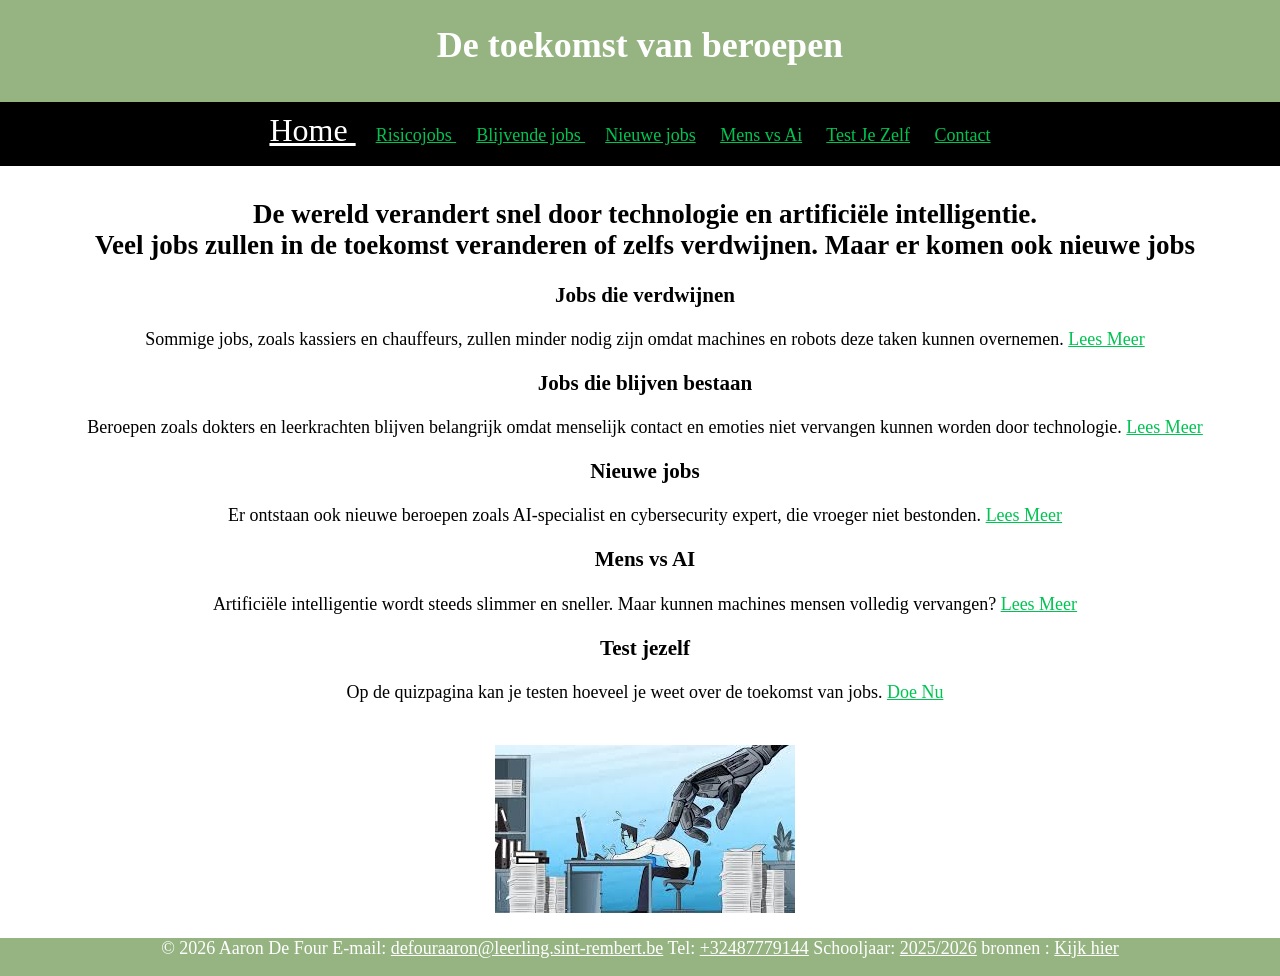
<file: index.html>
<!DOCTYPE html>
<html lang="en">
<head>
    <meta charset="UTF-8">
    <meta name="viewport" content="width=device-width, initial-scale=1.0">
<meta name="keywords" content="home,risicojobs,blijvendejobs,nieuwejobsn,tjz,mvai,bronnen">    <meta name="author" content="Aaron De Four">
    <meta name="description" content="De beroepend die verdwijwen en erbij komen door Ai">
 
    <title>Home</title>
    <link rel="stylesheet" href="style/style.css">
</head>
<body>
    <div class="container">
   <header> <h1>De toekomst van beroepen</h1></header>
        
 
       <nav class="NAV">
        <a class="active" href="index.html">Home </a>
        <a href="risicojobs.html">Risicojobs </a>        
        <a href="blijvendejobs.html">Blijvende jobs </a>
        <a href="nieuwejobs.html">Nieuwe jobs</a>
         <a href="mvai.html">Mens vs Ai</a> 
        <a href="tjz.html">Test Je Zelf</a>
         <a href="contact.html">Contact</a>

 
    </nav>
  
    <main>  
       <h2> De wereld verandert snel door technologie en artificiële intelligentie. <br>
        Veel jobs zullen in de toekomst veranderen of zelfs verdwijnen. Maar er komen ook nieuwe jobs </h2>
       
        <h3>Jobs die verdwijnen</h3>
Sommige jobs, zoals kassiers en chauffeurs, zullen minder nodig zijn omdat machines en robots deze taken kunnen overnemen.
<a href="risicojobs.html">Lees Meer</a>
    <br>

    <h3>Jobs die blijven bestaan</h3>
        Beroepen zoals dokters en leerkrachten blijven belangrijk omdat menselijk contact en emoties niet vervangen kunnen worden door technologie.
   <a href="blijvendejobs.html">Lees Meer</a> 
 <br>

   <h3>Nieuwe jobs</h3>
        Er ontstaan ook nieuwe beroepen zoals AI-specialist en cybersecurity expert, die vroeger niet bestonden.
    <a href="nieuwejobs.html">Lees Meer</a> 
    <br>

     <h3>Mens vs AI</h3>
                Artificiële intelligentie wordt steeds slimmer en sneller. Maar kunnen machines mensen volledig vervangen? 
    <a href="mvai.html">Lees Meer</a> 
    <br>
 
       <h3>Test jezelf</h3>
Op de quizpagina kan je testen hoeveel je weet over de toekomst van jobs.
    <a href="tjz.html">Doe Nu</a> 
    <br>
    <br>
    <br>
    <img src="Foto's/Tkmstjbs.jpg" alt="Tkmstjbs">
</main>
  
 <footer > 
       &copy; 2026 Aaron De Four 

    E-mail: <p>defouraaron@leerling.sint-rembert.be</p>
    Tel: <p>+32487779144</p>
    Schooljaar: <p>2025/2026</p>
    
    bronnen : <a id="bronnen" href="bronnen.html">Kijk hier</a>  
   
</footer>
</div>
</body>
</html>
</file>
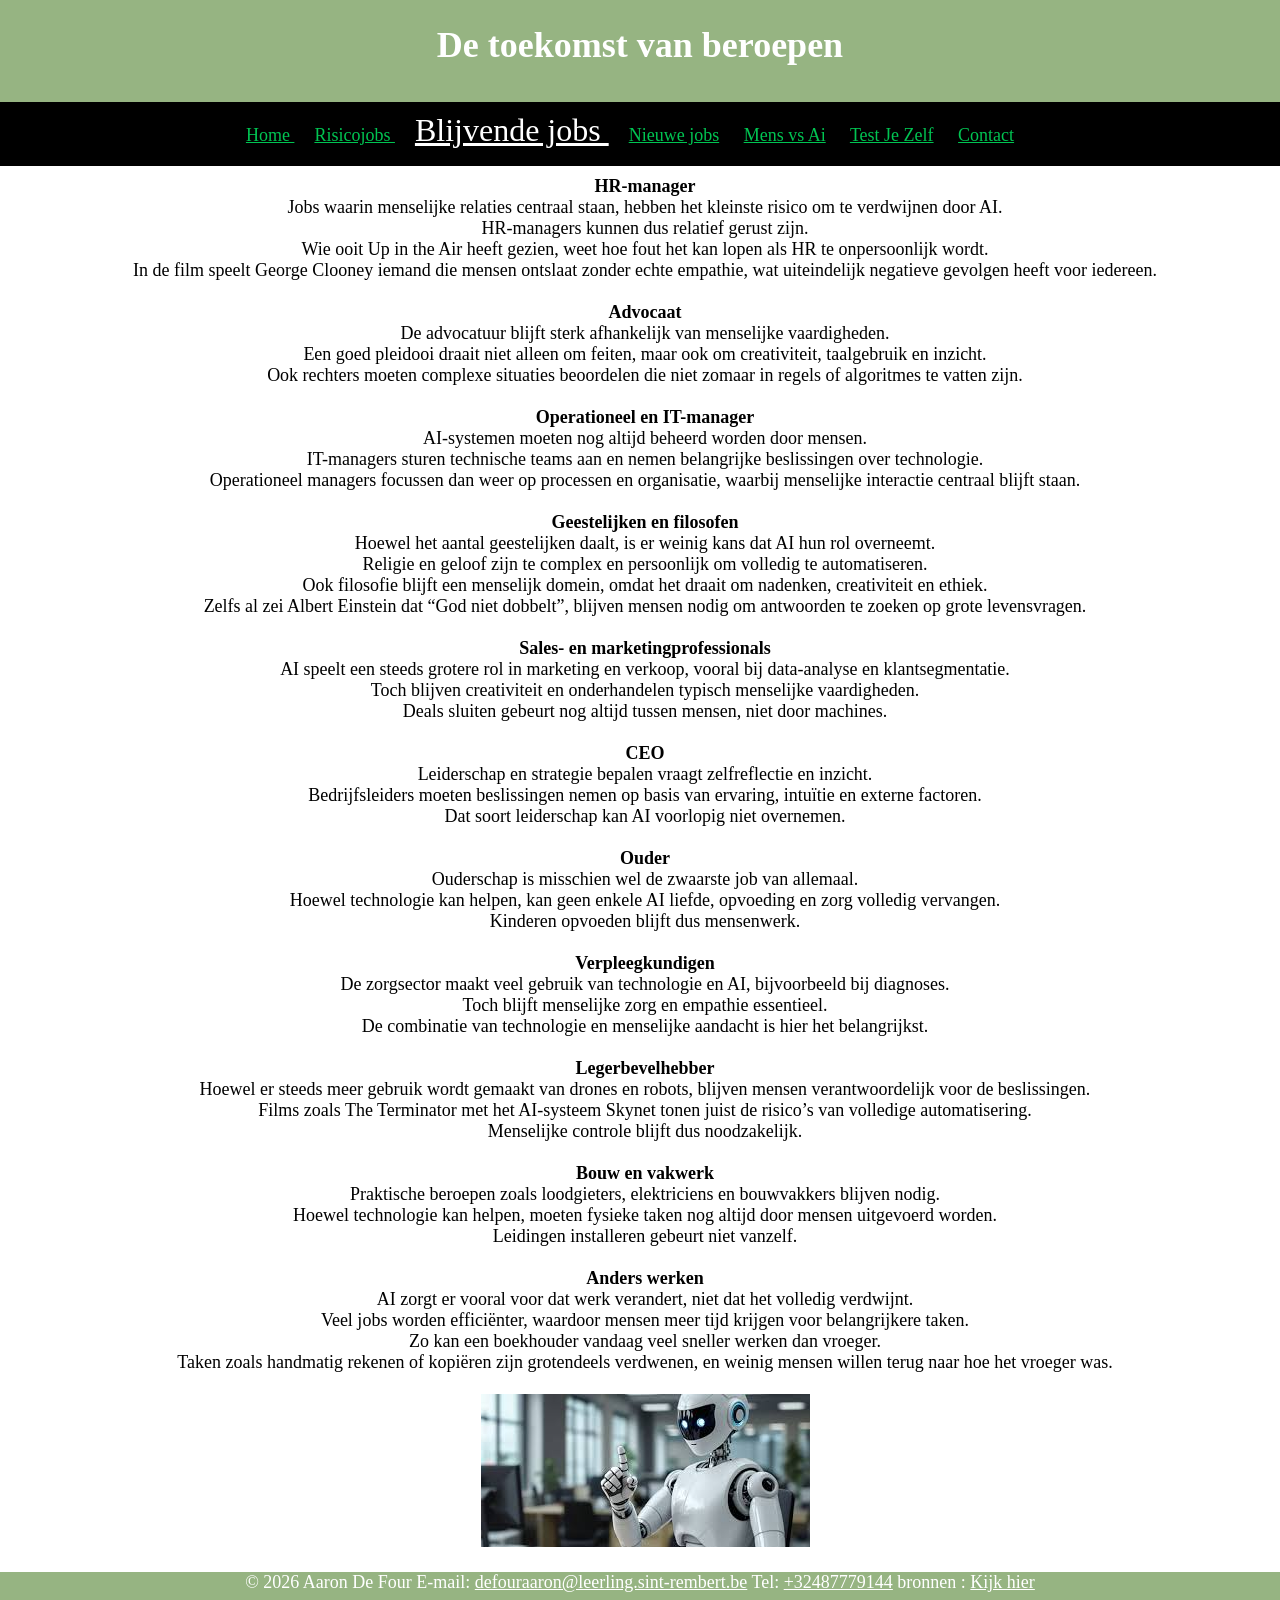
<file: blijvendejobs.html>
<!DOCTYPE html>
<html lang="en">
<head>
    <meta charset="UTF-8">
    <meta name="viewport" content="width=device-width, initial-scale=1.0">
<meta name="keywords" content="home,risicojobs,blijvendejobs,nieuwejobsn,tjz,mvai,bronnen">
    <meta name="author" content="Aaron De Four">
    <meta name="description" content="De beroepend die verdwijwen en erbij komen door Ai">
    <title>Blijvende jobs</title>
    <link rel="stylesheet" href="style/style.css">
</head>
<body>
    <div class="container">
   <header> <h1>De toekomst van beroepen</h1></header>
        
 
        <nav class="NAV">
        <a href="index.html">Home </a>
        <a href="risicojobs.html">Risicojobs </a>        
        <a class="active" href="blijvendejobs.html">Blijvende jobs </a>
        <a href="nieuwejobs.html">Nieuwe jobs</a>
        <a href="mvai.html">Mens vs Ai</a> 
        <a href="tjz.html">Test Je Zelf</a>
         <a href="contact.html">Contact</a>


    </nav>
    
    <main>  
      <b>HR-manager</b><br>
Jobs waarin menselijke relaties centraal staan, hebben het kleinste risico om te verdwijnen door AI.<br>
HR-managers kunnen dus relatief gerust zijn.<br>
Wie ooit Up in the Air heeft gezien, weet hoe fout het kan lopen als HR te onpersoonlijk wordt.<br>
In de film speelt George Clooney iemand die mensen ontslaat zonder echte empathie, wat uiteindelijk negatieve gevolgen heeft voor iedereen.<br><br>

<b>Advocaat</b><br>
De advocatuur blijft sterk afhankelijk van menselijke vaardigheden.<br>
Een goed pleidooi draait niet alleen om feiten, maar ook om creativiteit, taalgebruik en inzicht.<br>
Ook rechters moeten complexe situaties beoordelen die niet zomaar in regels of algoritmes te vatten zijn.<br><br>

<b>Operationeel en IT-manager</b><br>
AI-systemen moeten nog altijd beheerd worden door mensen.<br>
IT-managers sturen technische teams aan en nemen belangrijke beslissingen over technologie.<br>
Operationeel managers focussen dan weer op processen en organisatie, waarbij menselijke interactie centraal blijft staan.<br><br>

<b>Geestelijken en filosofen</b><br>
Hoewel het aantal geestelijken daalt, is er weinig kans dat AI hun rol overneemt.<br>
Religie en geloof zijn te complex en persoonlijk om volledig te automatiseren.<br>
Ook filosofie blijft een menselijk domein, omdat het draait om nadenken, creativiteit en ethiek.<br>
Zelfs al zei Albert Einstein dat “God niet dobbelt”, blijven mensen nodig om antwoorden te zoeken op grote levensvragen.<br><br>

<b>Sales- en marketingprofessionals</b><br>
AI speelt een steeds grotere rol in marketing en verkoop, vooral bij data-analyse en klantsegmentatie.<br>
Toch blijven creativiteit en onderhandelen typisch menselijke vaardigheden.<br>
Deals sluiten gebeurt nog altijd tussen mensen, niet door machines.<br><br>

<b>CEO</b><br>
Leiderschap en strategie bepalen vraagt zelfreflectie en inzicht.<br>
Bedrijfsleiders moeten beslissingen nemen op basis van ervaring, intuïtie en externe factoren.<br>
Dat soort leiderschap kan AI voorlopig niet overnemen.<br><br>

<b>Ouder</b><br>
Ouderschap is misschien wel de zwaarste job van allemaal.<br>
Hoewel technologie kan helpen, kan geen enkele AI liefde, opvoeding en zorg volledig vervangen.<br>
Kinderen opvoeden blijft dus mensenwerk.<br><br>

<b>Verpleegkundigen</b><br>
De zorgsector maakt veel gebruik van technologie en AI, bijvoorbeeld bij diagnoses.<br>
Toch blijft menselijke zorg en empathie essentieel.<br>
De combinatie van technologie en menselijke aandacht is hier het belangrijkst.<br><br>

<b>Legerbevelhebber</b><br>
Hoewel er steeds meer gebruik wordt gemaakt van drones en robots, blijven mensen verantwoordelijk voor de beslissingen.<br>
Films zoals The Terminator met het AI-systeem Skynet tonen juist de risico’s van volledige automatisering.<br>
Menselijke controle blijft dus noodzakelijk.<br><br>

<b>Bouw en vakwerk</b><br>
Praktische beroepen zoals loodgieters, elektriciens en bouwvakkers blijven nodig.<br>
Hoewel technologie kan helpen, moeten fysieke taken nog altijd door mensen uitgevoerd worden.<br>
Leidingen installeren gebeurt niet vanzelf.<br><br>

<b>Anders werken</b><br>
AI zorgt er vooral voor dat werk verandert, niet dat het volledig verdwijnt.<br>
Veel jobs worden efficiënter, waardoor mensen meer tijd krijgen voor belangrijkere taken.<br>
Zo kan een boekhouder vandaag veel sneller werken dan vroeger.<br>
Taken zoals handmatig rekenen of kopiëren zijn grotendeels verdwenen, en weinig mensen willen terug naar hoe het vroeger was.<br><br>

<img src="Foto's/blijvendejobs.jpg" alt="blijvendejobs">
    </main>
 <footer > 
       &copy; 2026 Aaron De Four 

    E-mail: <p>defouraaron@leerling.sint-rembert.be</p>
    Tel: <p>+32487779144</p>
    bronnen : <a id="bronnen" href="bronnen.html">Kijk hier</a>  
   
</footer>
    </div>
</body>
</html>
</file>
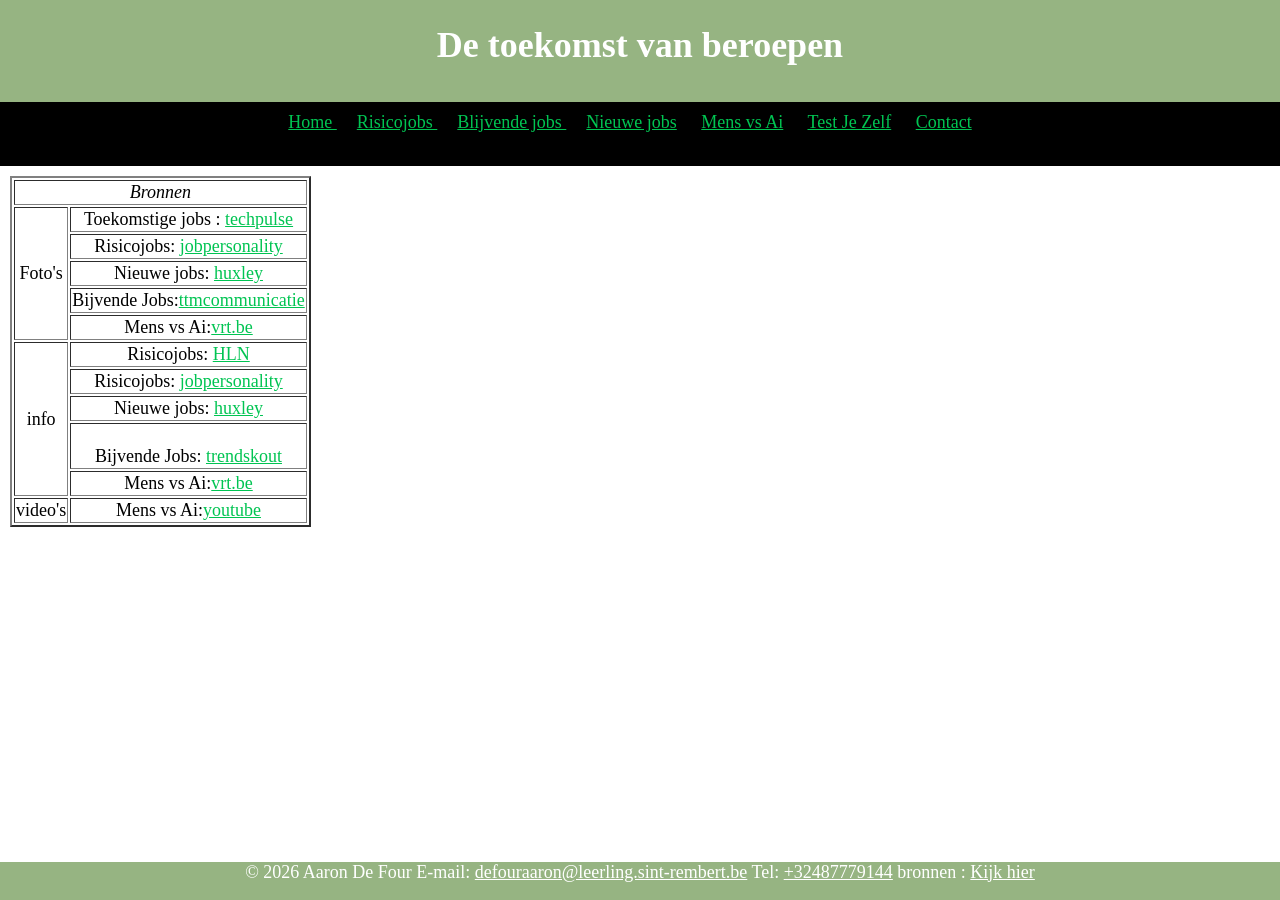
<file: bronnen.html>
<!DOCTYPE html>
<html lang="en">
<head>
     <meta charset="UTF-8">
    <meta name="viewport" content="width=device-width, initial-scale=1.0">
<meta name="keywords" content="home,risicojobs,blijvendejobs,nieuwejobsn,tjz,mvai,bronnen">    <meta name="author" content="Aaron De Four">
    <meta name="description" content="De beroepend die verdwijwen en erbij komen door Ai">
    <title>Bronnen</title>
     <link rel="stylesheet" href="style/style.css">
</head>
<body>
    <div class="container">
   <header> <h1>De toekomst van beroepen</h1></header>
        
 
    <nav class="NAV">
       <a href="index.html">Home </a>
        <a href="risicojobs.html">Risicojobs </a>
        
        <a href="blijvendejobs.html">Blijvende jobs </a>
        <a href="nieuwejobs.html">Nieuwe jobs</a>
            <a href="mvai.html">Mens vs Ai</a> 
      <a href="tjz.html">Test Je Zelf</a>
         <a href="contact.html">Contact</a>


    </nav>
    
    <main>     
     
    
    <table border="2"> 
            <tr><td colspan="2"><i>Bronnen</i></td>
                  </tr>
                <tr><td rowspan="5"> Foto's </td><td> Toekomstige jobs : <a href=" https://techpulse.be/business/475508/gaat-ai-mijn-job-overnemen-de-toekomst-van-werk-en-de-vaardigheidskloof/">techpulse</a></td>
                </tr>
                <tr>
                    <td>Risicojobs: <a href="https://www.jobpersonality.com/robotisering-van-beroepen">jobpersonality</a></td>                  
                </tr>
                <tr>
                    <td> Nieuwe jobs: <a href="https://www.huxley.com/nl-be/kennis/industry-insights/5-nieuwe-banen-gecreeerd-dankzij-ai/">huxley</a></td>
                </tr>
                <tr>
                    <td>   Bijvende Jobs:<a href="https://www.ttmcommunicatie.nl/nieuws/banen-die-ai-niet-gaat-overnemen/">ttmcommunicatie</a>
                    
</td><tr>
                    <td>   Mens vs Ai:<a href="https://www.vrt.be/vrtnws/nl/2024/04/16/ai-verslaat-mensen-in-basistaken/">vrt.be</a>
</td>
                </tr>
                  </tr>
                <tr><td rowspan="5"> info   </td><td>  Risicojobs: <a href="https://www.hln.be/tech/deze-veertig-beroepen-worden-bedreigd-door-ai-revolutie-volgens-microsoft~abc9f526/?referrer=https%3A%2F%2Fwww.google.com%2F">HLN</a></td>
                </tr>
                <tr>
                    <td>Risicojobs: <a href="https://www.jobpersonality.com/robotisering-van-beroepen">jobpersonality</a></td>                  
                </tr>
                <tr>
                    <td>      Nieuwe jobs: <a href="https://www.huxley.com/nl-be/kennis/industry-insights/5-nieuwe-banen-gecreeerd-dankzij-ai/">huxley</a></td>

                <tr>
                    <td>       <br> Bijvende Jobs: <a href="https://trendskout.com/nl/general/neemt-ai-onze-jobs-over/">trendskout</a>

</td>   <tr>
                    <td>   Mens vs Ai:<a href="https://www.vrt.be/vrtnws/nl/2024/04/16/ai-verslaat-mensen-in-basistaken/">vrt.be</a>
</td>
                </tr>
                </tr>
                <tr> <td rowspan="1">video's</td> 
                
                    <td>   Mens vs Ai:<a href="https://www.youtube.com/shorts/ANoUHQk2k7I">youtube</a>
</td>
              
                
                </tr>
               
               
            
        </table>
        </td>
    <td>
    </td>
</tr>
 
</table>
   

    </main>
  <footer > 
       &copy; 2026 Aaron De Four 

    E-mail: <p>defouraaron@leerling.sint-rembert.be</p>
    Tel: <p>+32487779144</p>
    bronnen : <a id="bronnen" href="bronnen.html">Kijk hier</a>  
   
</footer>
    </div>
</body>
</html>
</file>
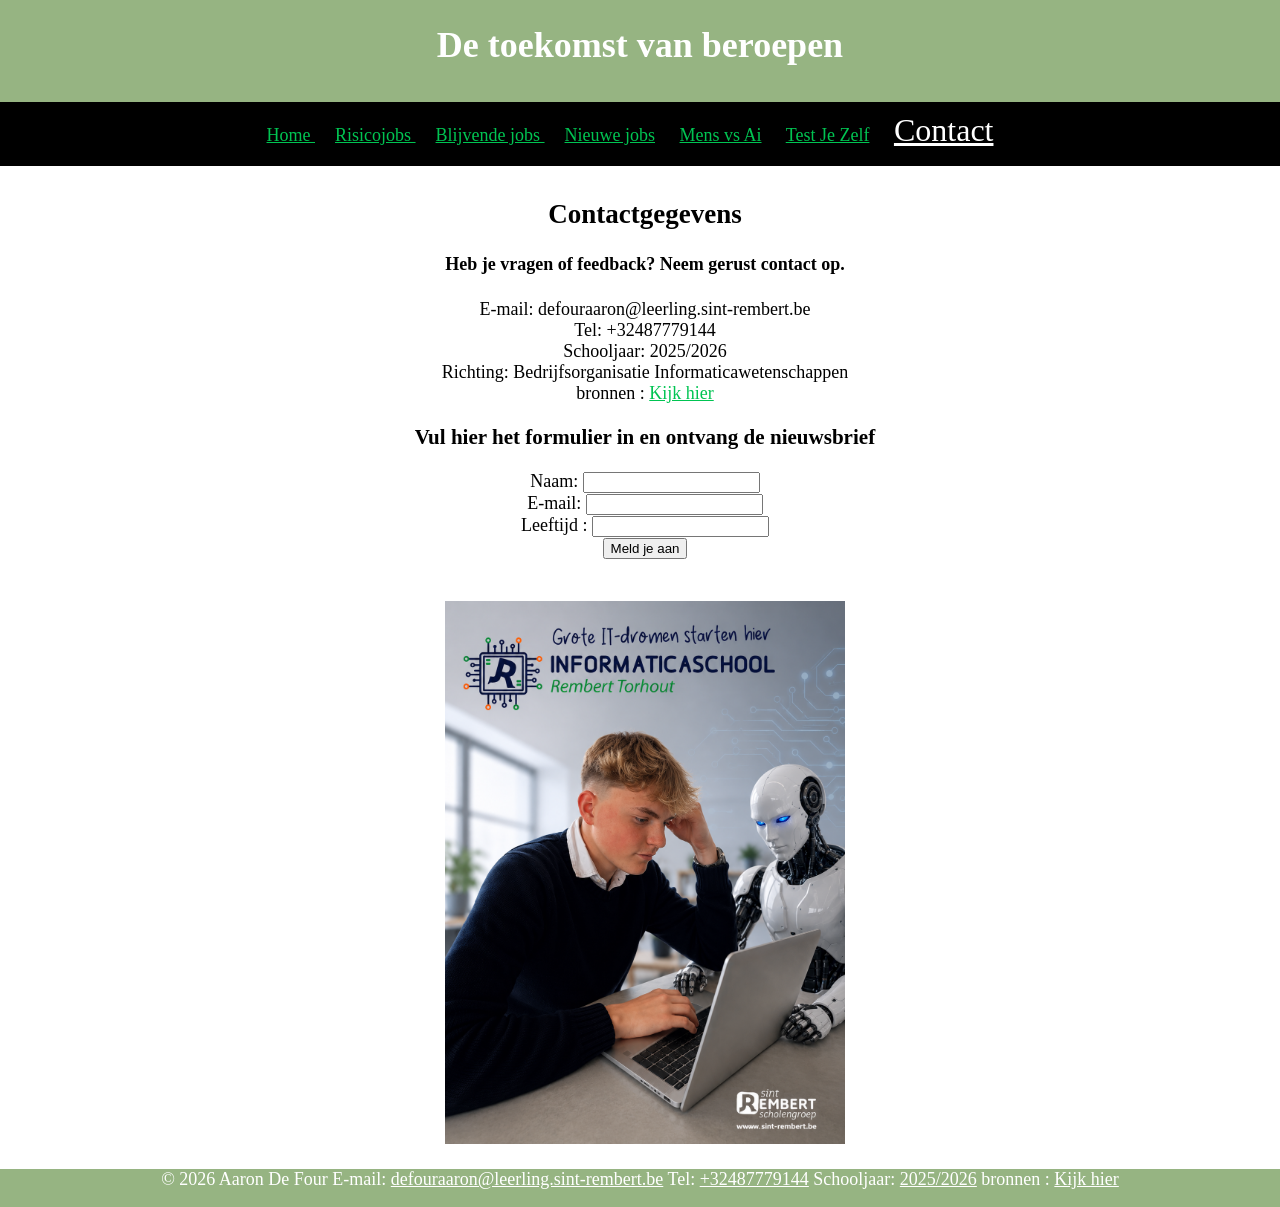
<file: contact.html>
<!DOCTYPE html>
<html lang="en">
<head>
    <meta charset="UTF-8">
    <meta name="viewport" content="width=device-width, initial-scale=1.0">
<meta name="keywords" content="home,risicojobs,blijvendejobs,nieuwejobsn,tjz,mvai,bronnen">    <meta name="author" content="Aaron De Four">
    <meta name="description" content="De beroepend die verdwijwen en erbij komen door Ai">
 
    <title>Home</title>
    <link rel="stylesheet" href="style/style.css">
</head>
<body>
    <div class="container">
   <header> <h1>De toekomst van beroepen</h1></header>
        
 
       <nav class="NAV">
        <a href="index.html">Home </a>
        <a href="risicojobs.html">Risicojobs </a>        
        <a href="blijvendejobs.html">Blijvende jobs </a>
        <a href="nieuwejobs.html">Nieuwe jobs</a>
         <a href="mvai.html">Mens vs Ai</a> 
        <a href="tjz.html">Test Je Zelf</a>
         <a class="active" href="contact.html">Contact</a>

 
    </nav>
  
    <main>  
       <section>
                <h2>Contactgegevens </h2>              
   <h4> Heb je vragen of feedback? Neem gerust contact op.</h4>

                <article>  E-mail: <p>defouraaron@leerling.sint-rembert.be</p><br>
                        Tel: <p>+32487779144</p><br>
                     Schooljaar: <p>2025/2026</p><br>
                    <p>Richting: Bedrijfsorganisatie Informaticawetenschappen</p><br>
                      bronnen : <a href="bronnen.html">Kijk hier</a>  
   


                    </article>
            </section>
                <h3> Vul hier het formulier in en ontvang de nieuwsbrief </h3>
    <label>Naam:</label>
    <input type="text" id="naam"><br>

    <label>E-mail:</label>
    <input type="text" id="mail"><br>

    <label>Leeftijd :</label>
    <input type="number" id="leeftijd"><br>

    <button onclick="nieuwsbrief()">Meld je aan</button>

    <p id="uitv"></p>

    <script src="javascript/nieuwsbrief.js"></script>
    <br>
    <br>
    <br>
    <img id="Informaticaschool"src="Foto's/Informaticaschool.png" alt="Informaticaschool">
    
</main>
  
 <footer > 
       &copy; 2026 Aaron De Four 

    E-mail: <p>defouraaron@leerling.sint-rembert.be</p>
    Tel: <p>+32487779144</p>
    Schooljaar: <p>2025/2026</p>
    
    bronnen : <a id="bronnen" href="bronnen.html">Kijk hier</a>  
   
</footer>
</div>
</body>
</html>
</file>
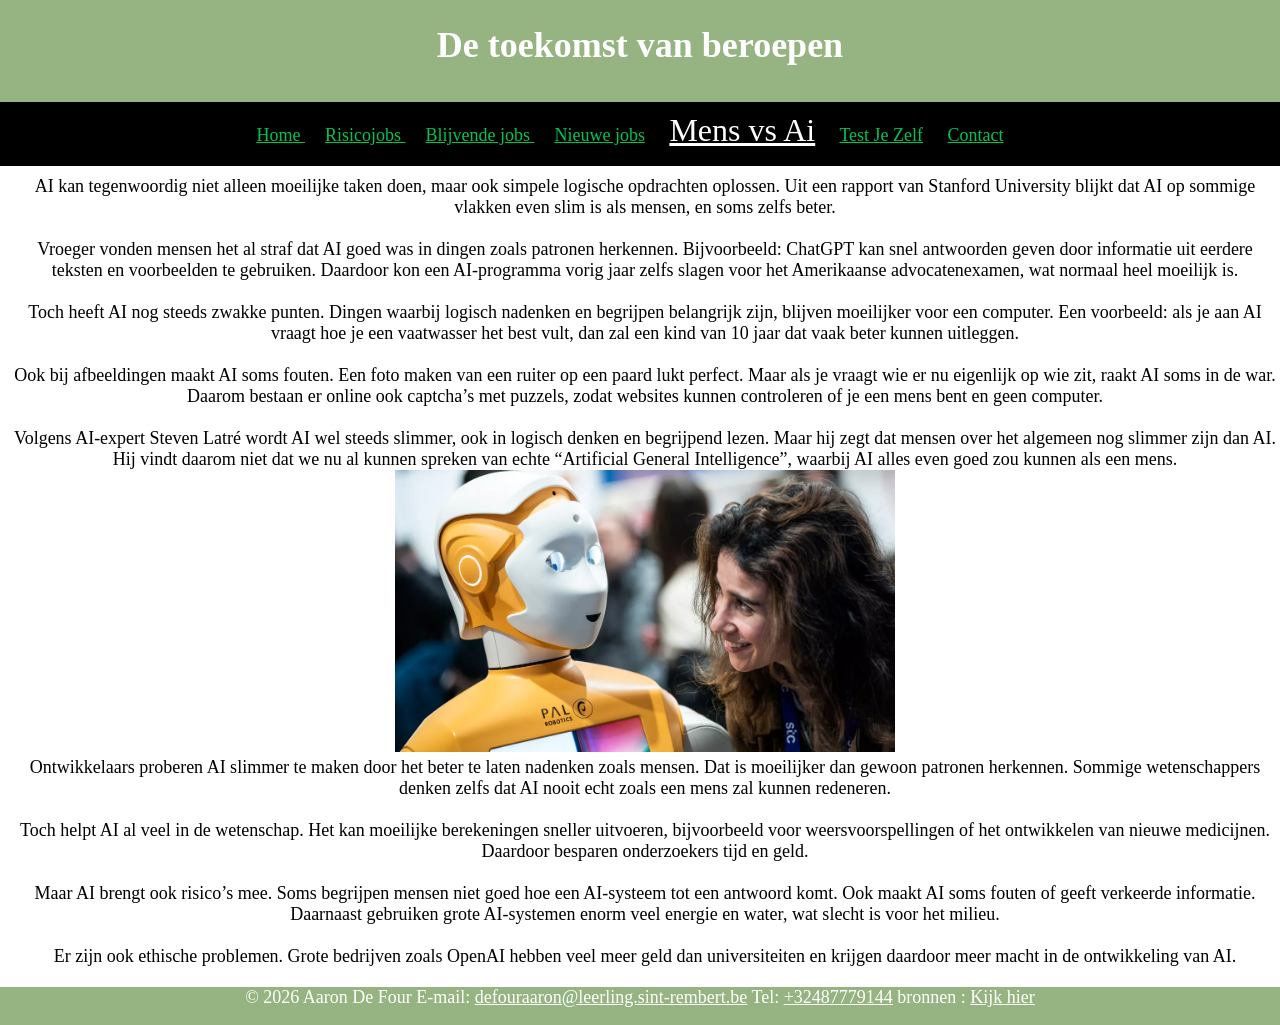
<file: mvai.html>
<!DOCTYPE html>
<html lang="en">
<head>
     <meta charset="UTF-8">
    <meta name="viewport" content="width=device-width, initial-scale=1.0">
<meta name="keywords" content="home,risicojobs,blijvendejobs,nieuwejobsn,tjz,mvai,bronnen">    <meta name="author" content="Aaron De Four">
    <meta name="description" content="De beroepend die verdwijwen en erbij komen door Ai">
    <title>Men vs AI</title>
    <link rel="stylesheet" href="style/style.css">
</head>
<body>
    <div class="container">
   <header> <h1>De toekomst van beroepen</h1></header>
        
 
    <nav class="NAV">
        <a href="index.html">Home </a>
        <a href="risicojobs.html">Risicojobs </a>        
        <a href="blijvendejobs.html">Blijvende jobs </a>
        <a href="nieuwejobs.html">Nieuwe jobs</a>
        <a class="active" href="mvai.html">Mens vs Ai</a> 
        <a href="tjz.html">Test Je Zelf</a>
         <a href="contact.html">Contact</a>


    </nav>
    
    <main>  
        AI kan tegenwoordig niet alleen moeilijke taken doen, maar ook simpele logische opdrachten oplossen. Uit een rapport van Stanford University blijkt dat AI op sommige vlakken even slim is als mensen, en soms zelfs beter. <br><br>

Vroeger vonden mensen het al straf dat AI goed was in dingen zoals patronen herkennen. Bijvoorbeeld: ChatGPT kan snel antwoorden geven door informatie uit eerdere teksten en voorbeelden te gebruiken. Daardoor kon een AI-programma vorig jaar zelfs slagen voor het Amerikaanse advocatenexamen, wat normaal heel moeilijk is. <br><br>

Toch heeft AI nog steeds zwakke punten. Dingen waarbij logisch nadenken en begrijpen belangrijk zijn, blijven moeilijker voor een computer. Een voorbeeld: als je aan AI vraagt hoe je een vaatwasser het best vult, dan zal een kind van 10 jaar dat vaak beter kunnen uitleggen. <br><br>

Ook bij afbeeldingen maakt AI soms fouten. Een foto maken van een ruiter op een paard lukt perfect. Maar als je vraagt wie er nu eigenlijk op wie zit, raakt AI soms in de war. Daarom bestaan er online ook captcha’s met puzzels, zodat websites kunnen controleren of je een mens bent en geen computer. <br><br>

Volgens AI-expert Steven Latré wordt AI wel steeds slimmer, ook in logisch denken en begrijpend lezen. Maar hij zegt dat mensen over het algemeen nog slimmer zijn dan AI. Hij vindt daarom niet dat we nu al kunnen spreken van echte “Artificial General Intelligence”, waarbij AI alles even goed zou kunnen als een mens.
<img src="Foto's/mensvsAi.webp" alt="mensvsAi" id="mensvsAi"> <br>
Ontwikkelaars proberen AI slimmer te maken door het beter te laten nadenken zoals mensen. Dat is moeilijker dan gewoon patronen herkennen. Sommige wetenschappers denken zelfs dat AI nooit echt zoals een mens zal kunnen redeneren. <br><br>

Toch helpt AI al veel in de wetenschap. Het kan moeilijke berekeningen sneller uitvoeren, bijvoorbeeld voor weersvoorspellingen of het ontwikkelen van nieuwe medicijnen. Daardoor besparen onderzoekers tijd en geld. <br><br>

Maar AI brengt ook risico’s mee. Soms begrijpen mensen niet goed hoe een AI-systeem tot een antwoord komt. Ook maakt AI soms fouten of geeft verkeerde informatie. Daarnaast gebruiken grote AI-systemen enorm veel energie en water, wat slecht is voor het milieu. <br><br>

Er zijn ook ethische problemen. Grote bedrijven zoals OpenAI hebben veel meer geld dan universiteiten en krijgen daardoor meer macht in de ontwikkeling van AI.


</main>
 <footer > 
       &copy; 2026 Aaron De Four 

    E-mail: <p>defouraaron@leerling.sint-rembert.be</p>
    Tel: <p>+32487779144</p>
    bronnen : <a id="bronnen" href="bronnen.html">Kijk hier</a>  
   
</footer>
    </div>
</body>
</html>
</file>
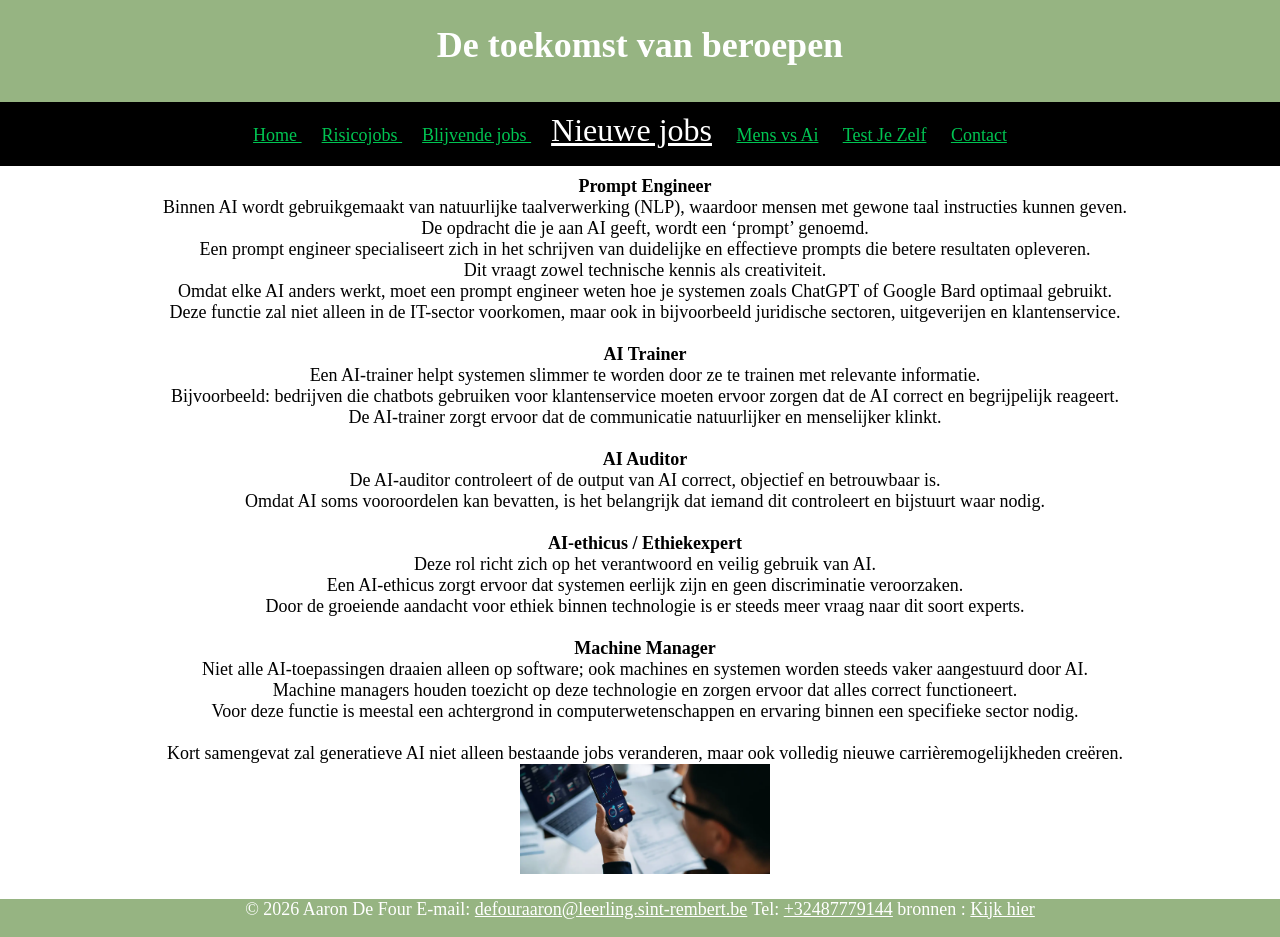
<file: nieuwejobs.html>
<!DOCTYPE html>
<html lang="en">
<head>
      <meta charset="UTF-8">
    <meta name="viewport" content="width=device-width, initial-scale=1.0">
<meta name="keywords" content="home,risicojobs,blijvendejobs,nieuwejobsn,tjz,mvai,bronnen">    <meta name="author" content="Aaron De Four">
    <meta name="description" content="De beroepend die verdwijwen en erbij komen door Ai">
    <title>Nieuwejobs</title>
    <link rel="stylesheet" href="style/style.css">
</head>
<body>
    <div class="container">
   <header> <h1>De toekomst van beroepen</h1></header>
        
    <nav class="NAV">
        <a href="index.html">Home </a>
        <a href="risicojobs.html">Risicojobs </a>        
        <a href="blijvendejobs.html">Blijvende jobs </a>
        <a class="active" href="nieuwejobs.html">Nieuwe jobs</a>
        <a href="mvai.html">Mens vs Ai</a> 
        <a href="tjz.html">Test Je Zelf</a>
         <a href="contact.html">Contact</a>


    </nav>
    
    <main>  
    

<b>Prompt Engineer</b><br>
Binnen AI wordt gebruikgemaakt van natuurlijke taalverwerking (NLP), waardoor mensen met gewone taal instructies kunnen geven.<br>
De opdracht die je aan AI geeft, wordt een ‘prompt’ genoemd.<br>
Een prompt engineer specialiseert zich in het schrijven van duidelijke en effectieve prompts die betere resultaten opleveren.<br>
Dit vraagt zowel technische kennis als creativiteit.<br>
Omdat elke AI anders werkt, moet een prompt engineer weten hoe je systemen zoals ChatGPT of Google Bard optimaal gebruikt.<br>
Deze functie zal niet alleen in de IT-sector voorkomen, maar ook in bijvoorbeeld juridische sectoren, uitgeverijen en klantenservice.<br><br>
<b>AI Trainer</b><br>
Een AI-trainer helpt systemen slimmer te worden door ze te trainen met relevante informatie.<br>
Bijvoorbeeld: bedrijven die chatbots gebruiken voor klantenservice moeten ervoor zorgen dat de AI correct en begrijpelijk reageert.<br>
De AI-trainer zorgt ervoor dat de communicatie natuurlijker en menselijker klinkt.<br><br>
<b>AI Auditor</b><br>
De AI-auditor controleert of de output van AI correct, objectief en betrouwbaar is.<br>
Omdat AI soms vooroordelen kan bevatten, is het belangrijk dat iemand dit controleert en bijstuurt waar nodig.<br><br>
<b>AI-ethicus / Ethiekexpert</b><br>
Deze rol richt zich op het verantwoord en veilig gebruik van AI.<br>
Een AI-ethicus zorgt ervoor dat systemen eerlijk zijn en geen discriminatie veroorzaken.<br>
Door de groeiende aandacht voor ethiek binnen technologie is er steeds meer vraag naar dit soort experts.<br><br>
<b>Machine Manager</b><br>
Niet alle AI-toepassingen draaien alleen op software; ook machines en systemen worden steeds vaker aangestuurd door AI.<br>
Machine managers houden toezicht op deze technologie en zorgen ervoor dat alles correct functioneert.<br>
Voor deze functie is meestal een achtergrond in computerwetenschappen en ervaring binnen een specifieke sector nodig.<br><br>
Kort samengevat zal generatieve AI niet alleen bestaande jobs veranderen, maar ook volledig nieuwe carrièremogelijkheden creëren.<br>
<img src="Foto's/digital-landscape-gettyimages-1917134691.webp" alt="nieuwejobs" id="Fotonieuwjobs">
    </main>
 <footer > 
       &copy; 2026 Aaron De Four 

    E-mail: <p>defouraaron@leerling.sint-rembert.be</p>
    Tel: <p>+32487779144</p>
    bronnen : <a id="bronnen" href="bronnen.html">Kijk hier</a>  
   
</footer>
    </div>
</body>
</html>
</file>
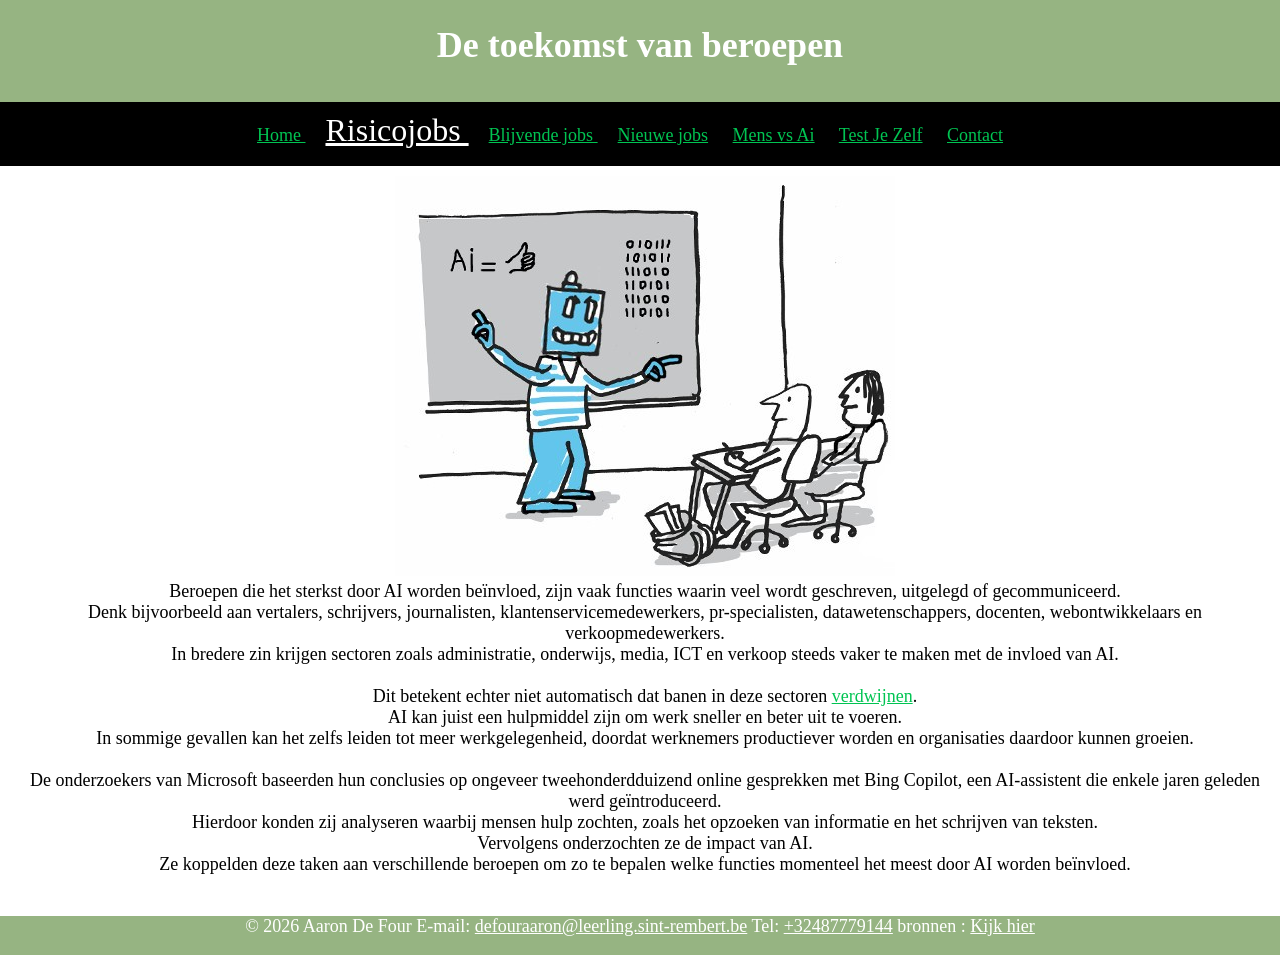
<file: risicojobs.html>
<!DOCTYPE html>
<html lang="en">
<head>

   <meta charset="UTF-8">
<meta name="keywords" content="home,risicojobs,blijvendejobs,nieuwejobsn,tjz,mvai,bronnen">   
    <meta name="author" content="Aaron De Four">
    <meta name="description" content="De beroepend die verdwijwen en erbij komen door Ai">
    <title>Risicojobs</title>
    <link rel="stylesheet" href="style/style.css">
</head>
<body>
    <div class="container">
   <header> <h1>De toekomst van beroepen</h1></header>
        
 
     <nav class="NAV">
        <a href="index.html">Home </a>
        <a class="active" href="risicojobs.html">Risicojobs </a>        
        <a href="blijvendejobs.html">Blijvende jobs </a>
        <a href="nieuwejobs.html">Nieuwe jobs</a>
        <a href="mvai.html">Mens vs Ai</a> 
        <a href="tjz.html">Test Je Zelf</a>
         <a href="contact.html">Contact</a>

    </nav>
    
    <main>  
        <img src="Foto's/risicojobs.jpg" alt="risicojobs"><br>
  Beroepen die het sterkst door AI worden beïnvloed, zijn vaak functies waarin veel wordt geschreven, uitgelegd of gecommuniceerd.<br>
Denk bijvoorbeeld aan vertalers, schrijvers, journalisten, klantenservicemedewerkers, pr-specialisten, datawetenschappers, docenten, webontwikkelaars en verkoopmedewerkers.<br>
In bredere zin krijgen sectoren zoals administratie, onderwijs, media, ICT en verkoop steeds vaker te maken met de invloed van AI.<br><br>
Dit betekent echter niet automatisch dat banen in deze sectoren <a href="blijvendejobs.html">verdwijnen</a>.<br>
AI kan juist een hulpmiddel zijn om werk sneller en beter uit te voeren.<br>
In sommige gevallen kan het zelfs leiden tot meer werkgelegenheid, doordat werknemers productiever worden en organisaties daardoor kunnen groeien.<br><br>
De onderzoekers van Microsoft baseerden hun conclusies op ongeveer tweehonderdduizend online gesprekken met Bing Copilot, een AI-assistent die enkele jaren geleden werd geïntroduceerd.<br>
Hierdoor konden zij analyseren waarbij mensen hulp zochten, zoals het opzoeken van informatie en het schrijven van teksten.<br>
Vervolgens onderzochten ze de impact van AI.<br>
Ze koppelden deze taken aan verschillende beroepen om zo te bepalen welke functies momenteel het meest door AI worden beïnvloed. <br><br>
    </main>
 <footer > 
       &copy; 2026 Aaron De Four 

    E-mail: <p>defouraaron@leerling.sint-rembert.be</p>
    Tel: <p>+32487779144</p>
    bronnen : <a id="bronnen" href="bronnen.html">Kijk hier</a>  
   
</footer>
    </div>
</body>
</html>
</file>
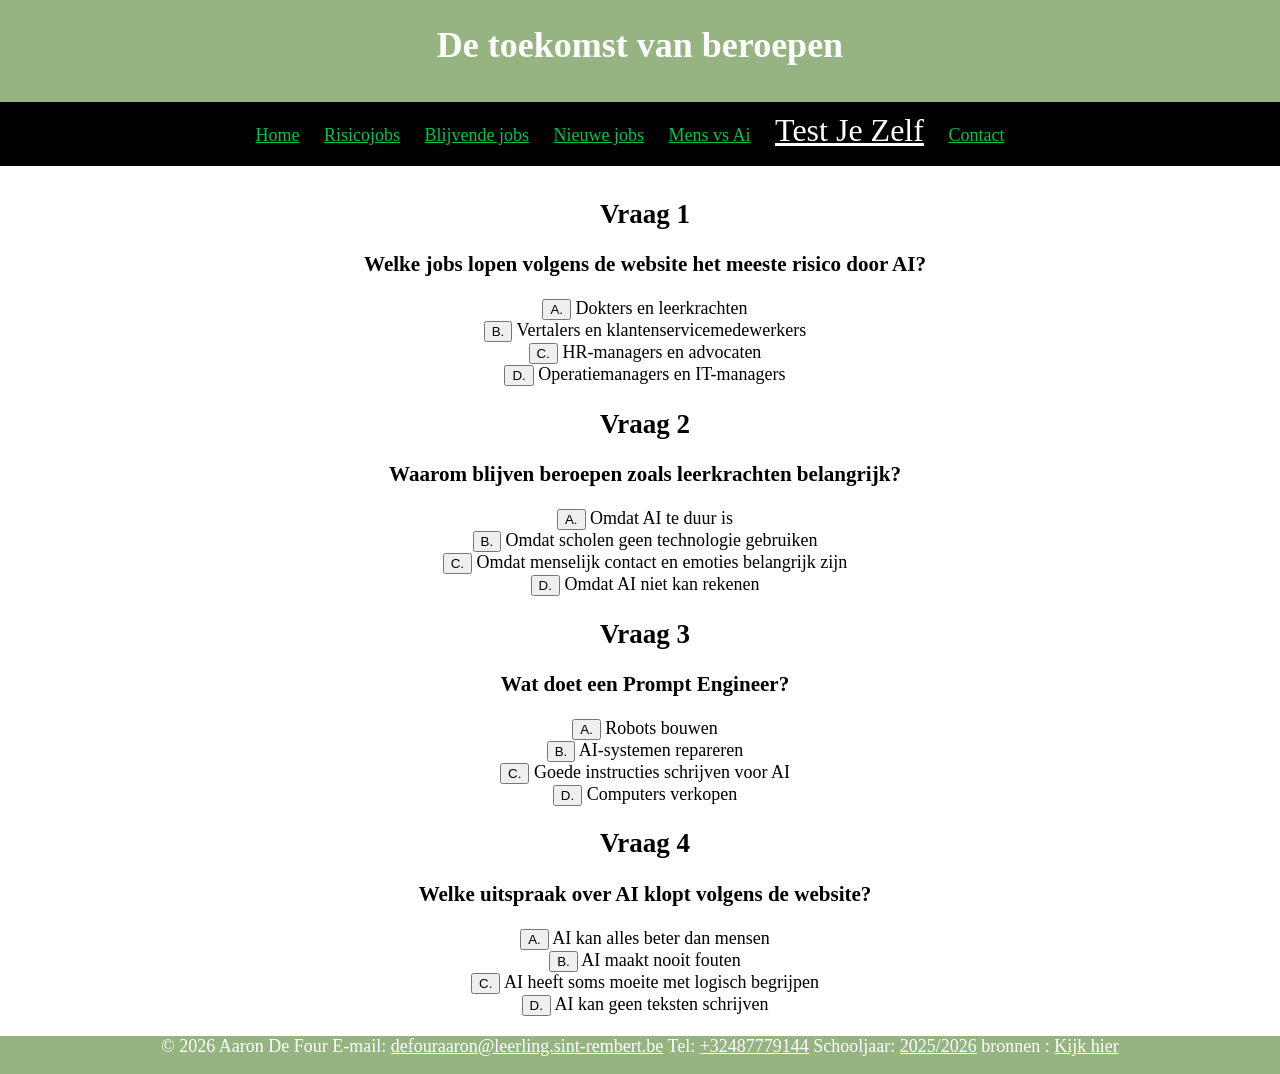
<file: tjz.html>
<!DOCTYPE html>
<html lang="en">
<head>
    <meta charset="UTF-8">
    <meta name="viewport" content="width=device-width, initial-scale=1.0">
    <meta name="keywords" content="home,risicojobs,blijvendejobs,nieuwejobs,tjz,mvai,bronnen">
    <meta name="author" content="Aaron De Four">
    <meta name="description" content="De beroepend die verdwijwen en erbij komen door Ai">

    <title>Home</title>
    <link rel="stylesheet" href="style/style.css">
</head>

<body>
<div class="container">

    <header>
        <h1>De toekomst van beroepen</h1>
    </header>

    <nav class="NAV">
        <a href="index.html">Home</a>
        <a href="risicojobs.html">Risicojobs</a>
        <a href="blijvendejobs.html">Blijvende jobs</a>
        <a href="nieuwejobs.html">Nieuwe jobs</a>
        <a href="mvai.html">Mens vs Ai</a>
        <a class="active" href="tjz.html">Test Je Zelf</a>
        <a href="contact.html">Contact</a>
    </nav>

    <main>
    <script src="javascript/script.js"></script>

    <h2>Vraag 1</h2>
    <h3>Welke jobs lopen volgens de website het meeste risico door AI?</h3>

    <button onclick="controleer(false, 'B', 'antwoord')">A.</button>
    Dokters en leerkrachten<br>

    <button onclick="controleer(true, 'B', 'antwoord')">B.</button>
    Vertalers en klantenservicemedewerkers<br>

    <button onclick="controleer(false, 'B', 'antwoord')">C.</button>
    HR-managers en advocaten<br>

    <button onclick="controleer(false, 'B', 'antwoord')">D.</button>
    Operatiemanagers en IT-managers<br>

    <p id="antwoord"></p>


    <h2>Vraag 2</h2>
    <h3>Waarom blijven beroepen zoals leerkrachten belangrijk?</h3>

    <button onclick="controleer(false, 'C', 'antwoord2')">A.</button>
    Omdat AI te duur is<br>

    <button onclick="controleer(false, 'C', 'antwoord2')">B.</button>
    Omdat scholen geen technologie gebruiken<br>

    <button onclick="controleer(true, 'C', 'antwoord2')">C.</button>
    Omdat menselijk contact en emoties belangrijk zijn<br>

    <button onclick="controleer(false, 'C', 'antwoord2')">D.</button>
    Omdat AI niet kan rekenen<br>

    <p id="antwoord2"></p>


    <h2>Vraag 3</h2>
    <h3>Wat doet een Prompt Engineer?</h3>

    <button onclick="controleer(false, 'C', 'antwoord3')">A.</button>
    Robots bouwen<br>

    <button onclick="controleer(false, 'C', 'antwoord3')">B.</button>
    AI-systemen repareren<br>

    <button onclick="controleer(true, 'C', 'antwoord3')">C.</button>
    Goede instructies schrijven voor AI<br>

    <button onclick="controleer(false, 'C', 'antwoord3')">D.</button>
    Computers verkopen<br>

    <p id="antwoord3"></p>


    <h2>Vraag 4</h2>
    <h3>Welke uitspraak over AI klopt volgens de website?</h3>

    <button onclick="controleer(false, 'C', 'antwoord4')">A.</button>
    AI kan alles beter dan mensen<br>

    <button onclick="controleer(false, 'C', 'antwoord4')">B.</button>
    AI maakt nooit fouten<br>

    <button onclick="controleer(true, 'C', 'antwoord4')">C.</button>
    AI heeft soms moeite met logisch begrijpen<br>

    <button onclick="controleer(false, 'C', 'antwoord4')">D.</button>
    AI kan geen teksten schrijven<br>

    <p id="antwoord4"></p>
</main>
    
 

    <footer>
        &copy; 2026 Aaron De Four

        E-mail: <p>defouraaron@leerling.sint-rembert.be</p>
        Tel: <p>+32487779144</p>
        Schooljaar: <p>2025/2026</p>

        bronnen :
        <a id="bronnen" href="bronnen.html">Kijk hier</a>
    </footer>

</div>
</body>
</html>
</file>
<file: style/style.css>
body
{
  margin: 0;
  padding: 0;
  font-size: large;
}

.container
{
  display: grid;
  min-height: 100vh;
  min-width: 100vw;
grid-template-columns: 10vw 5vw 75vw 10vw;
  grid-template-rows:  8vw 5vw auto 3vw;
}

header
{
  background-color: rgb(150, 180, 130);
  color: white;
  grid-column: 1/5;
  grid-row: 1/2;
  text-align: center;
  
}

nav
{
  background-color: black;
  grid-column: 1/5;
  grid-row: 2/3;
  padding: 10px;
  text-align: center;
}

main
{
  background-color: white;
  grid-column: 1/5;
  grid-row: 3/4;  

  margin-left: 10px;
  text-align: center;
  margin-top: 10px;
margin-bottom: 20px;
}


footer
{
  background-color: rgb(150, 180, 130);
  color: white;
  text-align: center;
  grid-column: 1/5;
  grid-row: 4/5;
}



.links
{
  margin-left: 15px;
}


.NAV a
{
  margin-right: 20px; 

}

.active
{ 
  color: rgb(255, 255, 255);
  font-size: xx-large;
}
a
{
  color: rgb(0, 196, 82);
}

#Fotonieuwjobs
{
  width: 250px;
}

#mensvsAi
{
  width: 500px;
}

#bronnen
{
  color: white;
}
#Informaticaschool{
  width: 400px;
}

p
{
  display: inline;
  text-decoration: underline;
  text-decoration-color: white;
}
</file>
